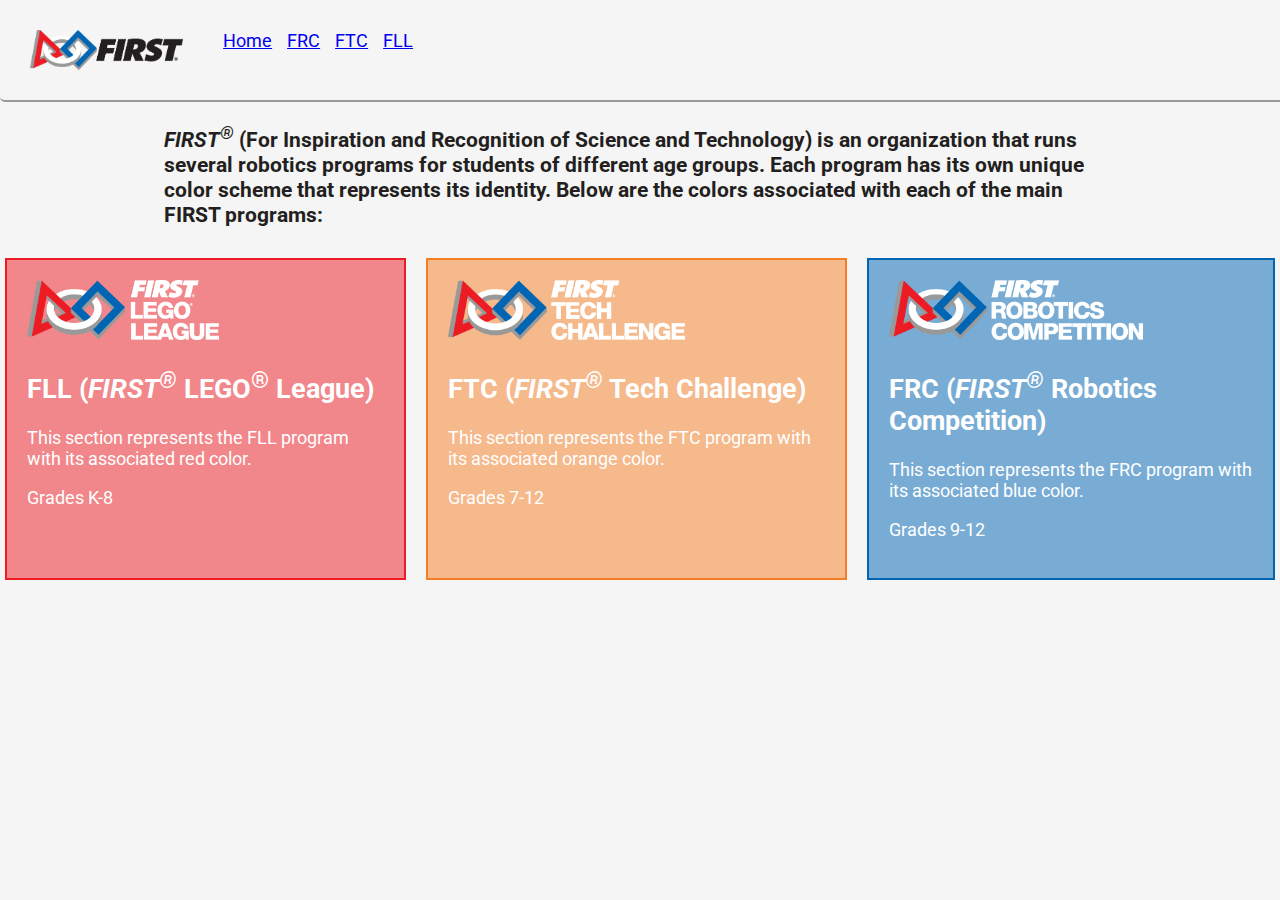
<file: index.html>
<!DOCTYPE html>
<html lang="en">
    <head>
        <meta charset="UTF-8">
        <meta http-equiv="X-UA-Compatible" content="IE=edge">
        <meta name="viewport" content="width=device-width, initial-scale=1.0">
        <link rel="stylesheet" href="./css/main.css">
        <link rel="stylesheet" href="./css/tables.css">
        <link rel="icon" type="image/png" height="96" width="96" href="./img/fav/favicon-96x96.png">
        <title>FIRST Programs</title>
    </head>
    <body>
        <header class="header">
            <img src="./img/first/Horizontal/RGB/FIRST_Horz_RGB.png" alt="FIRST Logo" class="header-logo">
            <nav>
                <ul class="nav-links" style="display: inline-flex; padding: 10px; margin:10px; height:40px; list-style-type: none; gap: 15px;">
                    <li><a href="index.html">Home</a></li>
                    <li><a href="./frc.html">FRC</a></li>
                    <li><a href="./ftc.html">FTC</a></li>
                    <li><a href="./fll.html">FLL</a></li>
                </ul>
            </nav>
        </header>
        <main class="container">
            <article style="width: 75%; justify-content: center; margin: auto;">
                <h3> <i>FIRST<sup>&reg</sup></i> (For Inspiration and Recognition of Science and Technology) is an organization that runs several robotics programs for students of different age groups. Each program has its own unique color scheme that represents its identity. Below are the colors associated with each of the main FIRST programs:</h3>
            </article>
            <section style="display: inline-flex; margin:auto; width: 100%; justify-content: center; gap: 20px;">
                <section class="shade-fll border-fll" style="padding: 20px; margin-top: 10px;">
                    <img height="60px" src="./img/fll/FIRSTLEGOLeague-IconHorizontal/FIRSTLego_iconHorz_RGB_reverse.png" alt="FLL Logo">
                    <h2>FLL (<i>FIRST<sup>&reg</sup></i> LEGO<sup>&reg</sup> League)</h2>
                    <p>This section represents the FLL program with its associated red color.</p>
                    <p>Grades K-8</p>
                </section>                
                <section class="shade-ftc border-ftc" style="padding: 20px; margin-top: 10px;">
                    <img height="60px" src="./img/ftc/FIRSTTechChallenge-IconHorizontal/FIRSTTech_iconHorz_RGB_reverse.png" alt="FTC Logo">
                    <h2>FTC (<i>FIRST<sup>&reg</sup></i> Tech Challenge)</h2>
                    <p>This section represents the FTC program with its associated orange color.</p>
                    <p>Grades 7-12</p>
                </section>
                <section class="shade-frc border-frc" style="padding: 20px; margin-top: 10px;">
                        <img height="60px" src="./img/frc/firstroboticscompetition-logo-all-formats/FIRSTRoboticsCompetition-IconHorizontal/FIRSTRobotics_iconHorz_RGB_reverse.png">
                        <h2>FRC (<i>FIRST<sup>&reg</sup></i> Robotics Competition)</h2>
                        <p>This section represents the FRC program with its associated blue color.</p>
                        <p>Grades 9-12</p>
                </section>
            </section>
        </main>
    </body>
</html>
</file>
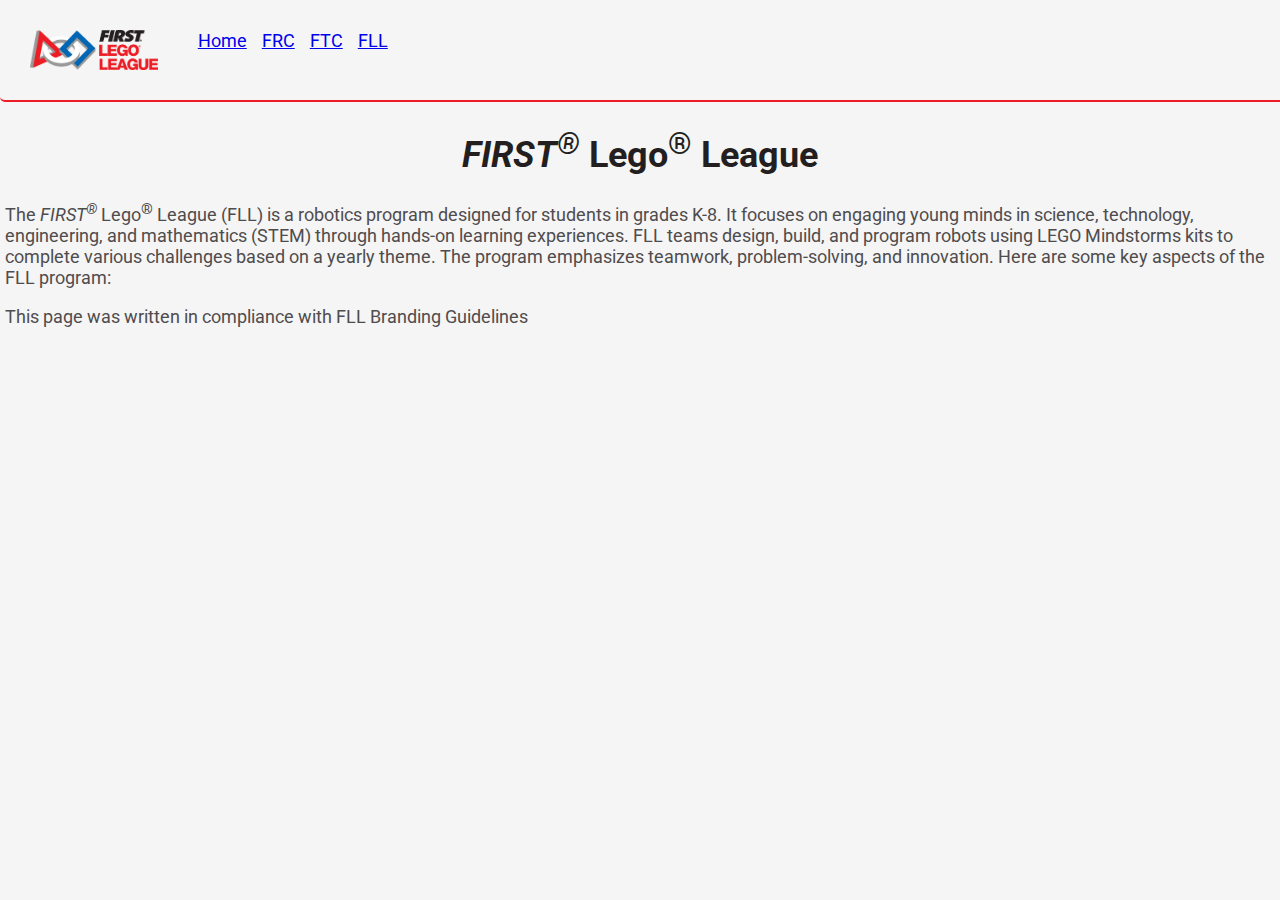
<file: fll.html>
<!DOCTYPE html>
<html lang="en">
    <head>
        <meta charset="UTF-8">
        <meta http-equiv="X-UA-Compatible" content="IE=edge">
        <meta name="viewport" content="width=device-width, initial-scale=1.0">
        <link rel="stylesheet" href="./css/main.css">
        <link rel="icon" type="image/png" height="516" width="309" href="./img/first/SeparateElements/Icon/TM/RGB/FIRSTicon_RGB_withTM.png">
        <title>FIRST Lego League</title>
    </head>

    <body>
        <header class="header border-fll">
            <img src="./img/fll/FIRSTLEGOLeague-IconHorizontal/FIRSTLego_iconHorz_RGB.png" alt="FIRST Logo" class="header-logo">
            <nav>
                <ul class="nav-links" style="display: inline-flex; padding: 10px; margin:10px; height:40px; list-style-type: none; gap: 15px;">
                    <li><a href="index.html">Home</a></li>
                    <li><a href="./frc.html">FRC</a></li>
                    <li><a href="./ftc.html">FTC</a></li>
                    <li><a href="./fll.html">FLL</a></li>
                </ul>
            </nav>
        </header>
    <main>
        <h1 style="text-align: center;"><i>FIRST<sup>&reg</sup></i> Lego<sup>&reg</sup> League</h1>
        <p>The <i>FIRST<sup>&reg</sup></i> Lego<sup>&reg</sup> League (FLL) is a robotics program designed for students in grades K-8. It focuses on engaging young minds in science, technology, engineering, and mathematics (STEM) through hands-on learning experiences. FLL teams design, build, and program robots using LEGO Mindstorms kits to complete various challenges based on a yearly theme. The program emphasizes teamwork, problem-solving, and innovation. Here are some key aspects of the FLL program:</p>
        <p>This page was written in compliance with FLL Branding Guidelines</p>
    </main>
    </body>
</html>
</file>
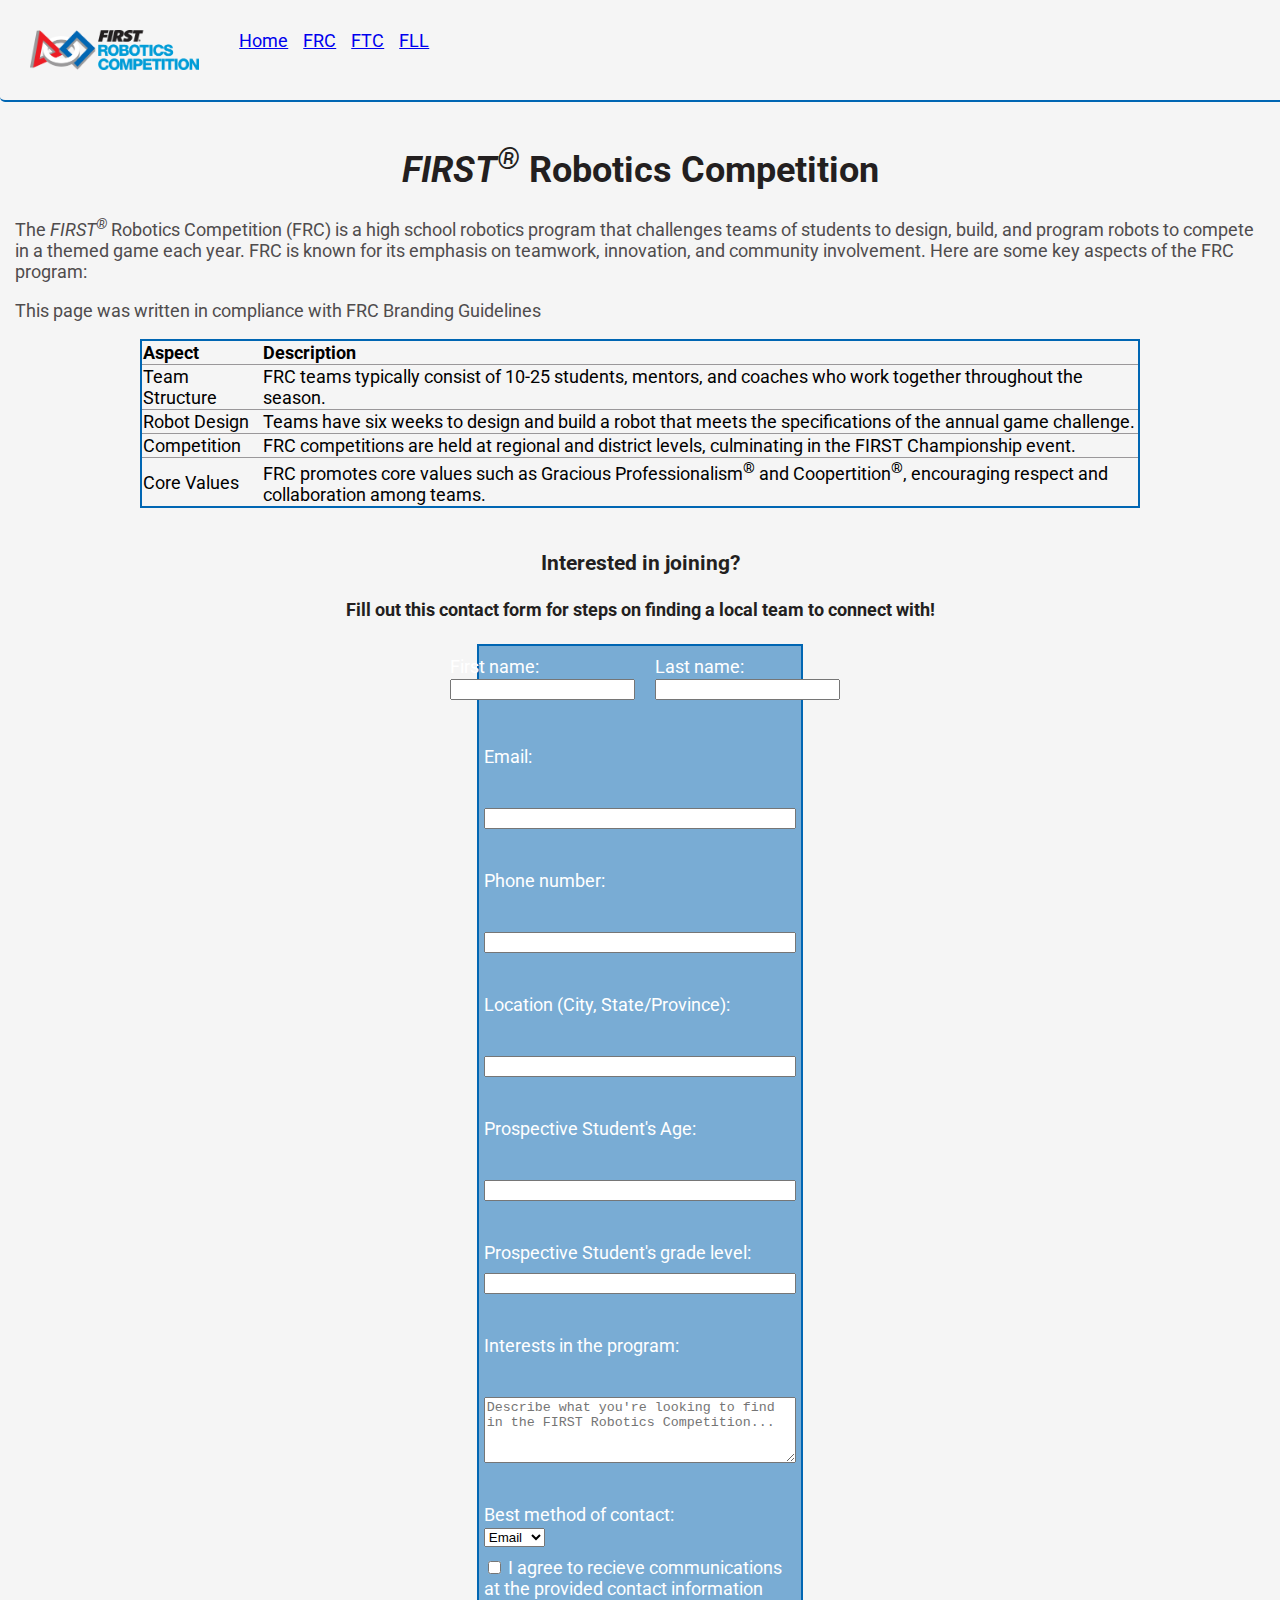
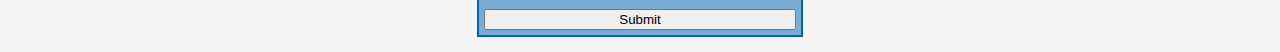
<file: frc.html>
<!DOCTYPE html>
<html lang="en">
    <head>
        <meta charset="UTF-8">
        <meta http-equiv="X-UA-Compatible" content="IE=edge">
        <meta name="viewport" content="width=device-width, initial-scale=1.0">
        <link rel="stylesheet" href="./css/styles.css">
        <link rel="stylesheet" href="./css/tables.css">
        <link rel="icon" type="image/png" height="96" width="96" href="./img/fav/favicon-96x96.png">
        <title>FIRST Robotics Competition</title>
    </head>

    <body>
        <header class="header border-frc">
            <img src="./img/frc/firstroboticscompetition-logo-all-formats/FIRSTRoboticsCompetition-IconHorizontal/FIRSTRobotics_iconHorz_RGB.png" alt="FIRST Logo" class="header-logo">
            <nav>
                <ul class="nav-links" style="display: inline-flex; padding: 10px; margin:10px; height:40px; list-style-type: none; gap: 15px;">
                    <li><a href="index.html">Home</a></li>
                    <li><a href="./frc.html">FRC</a></li>
                    <li><a href="./ftc.html">FTC</a></li>
                    <li><a href="./fll.html">FLL</a></li>
                </ul>
            </nav>
        </header>
        <main>
            <h1 style="text-align: center;"><i>FIRST<sup>&reg</sup></i> Robotics Competition</h1>
            <p>The <i>FIRST<sup>&reg</sup></i> Robotics Competition (FRC) is a high school robotics program that challenges teams of students to design, build, and program robots to compete in a themed game each year. FRC is known for its emphasis on teamwork, innovation, and community involvement. Here are some key aspects of the FRC program:</p>
            <p>This page was written in compliance with FRC Branding Guidelines</p>
            <table class="border-frc " >
                <tr class="border-gray">
                    <th>Aspect</th>
                    <th>Description</th>
                </tr>
                <tr class="border-gray">
                    <td>Team Structure</td>
                    <td>FRC teams typically consist of 10-25 students, mentors, and coaches who work together throughout the season.</td>
                </tr>
                <tr class="border-gray">
                    <td>Robot Design</td>
                    <td>Teams have six weeks to design and build a robot that meets the specifications of the annual game challenge.</td>
                </tr>
                <tr class="border-gray">
                    <td>Competition</td>
                    <td>FRC competitions are held at regional and district levels, culminating in the FIRST Championship event.</td>
                </tr>
                <tr class="border-gray">
                    <td>Core Values</td>
                    <td>FRC promotes core values such as Gracious Professionalism<sup>&reg</sup> and Coopertition<sup>&reg</sup>, encouraging respect and collaboration among teams.</td>
                </tr>
            </table>
            <br>
            <h3 style="text-align:center;">Interested in joining?</h3>
            <h4 style="text-align: center;">Fill out this contact form for steps on finding a local team to connect with!</h4>
            <form class="shade-frc border-frc" style="width: 25%; padding: 5px; margin: auto; ">
                <div style="display: flex; flex-direction: column; gap: 10px; width: 100%; margin: auto; justify-content: center;">
                    <div style="display:flex; flex-direction: row;  gap: 20px; width: 100%; justify-content:center; align-content:center; margin:auto; padding: 5px;">
                        <div>
                            <label for="fname">First name:</label><br>
                            <input style="" type="text" id="fname" name="fname" required><br>
                        </div>
                        <div>
                            <label for="lname">Last name:</label><br>
                            <input style="" type="text" id="lname" name="lname" required><br>
                        </div>
                    </div>
                    <br>
                    <label for="email">Email:</label><br>
                    <input type="email" id="email" name="email" required><br>
                    <label for="phone">Phone number:</label><br>
                    <input type="tel" id="phone" name="phone"><br>
                    <label for="location">Location (City, State/Province):</label><br>
                    <input type="text" id="location" name="location" required><br>
                    <label for="age">Prospective Student's Age:</label><br>
                    <input type="number" id="age" name="age" min="13" max="19" required><br>
                    <label for="gradeLevel">Prospective Student's grade level:</label>
                    <input type="number" id="gradeLevel" name="gradeLevel" min="9" max="12" required><br>
                    <label for="experience">Interests in the program:</label><br>
                    <textarea id="experience" name="experience" rows="4" cols="50" placeholder="Describe what you're looking to find in the FIRST Robotics Competition..."></textarea><br>
                    <div>
                        <label for="bestContact">Best method of contact:</label><br>
                        <select id="bestContact" name="bestContact" required>
                            <option value="email">Email</option>
                            <option value="phone">Phone</option>
                        </select><br>
                    </div>
                    <div>
                        <input type="checkbox" id="acceptTerms" name="acceptTerms" value="yes" required>
                        <label for="acceptTerms"> I agree to recieve communications at the provided contact information</label><br>
                    </div>
                    <input type="submit" value="Submit">
                </div>
            </form>
        </main>
    </body>
</html>
</file>
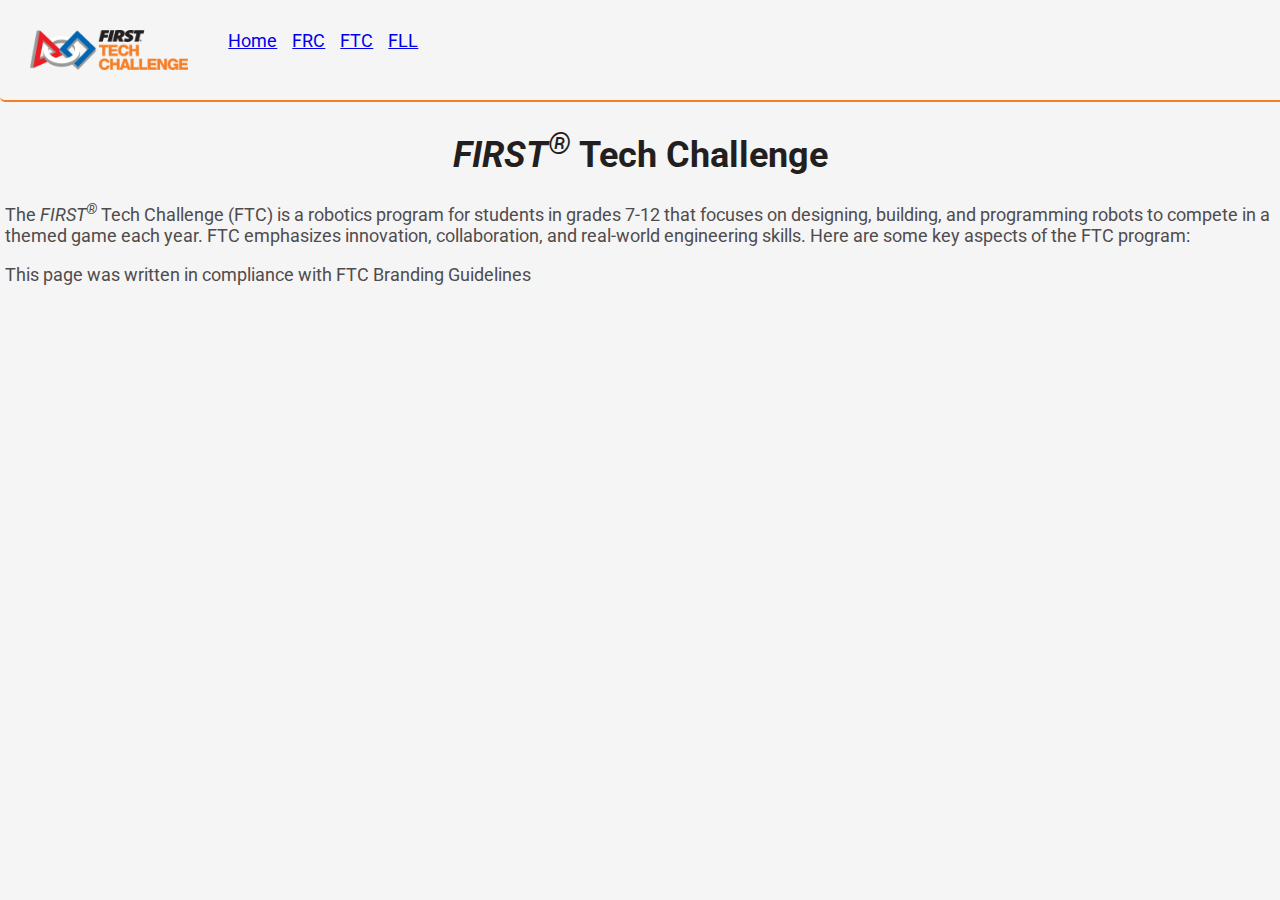
<file: ftc.html>
<!DOCTYPE html>
<html lang="en">
    <head>
        <meta charset="UTF-8">
        <meta http-equiv="X-UA-Compatible" content="IE=edge">
        <meta name="viewport" content="width=device-width, initial-scale=1.0">
        <link rel="stylesheet" href="./css/main.css">
        <link rel="stylesheet" href="./css/tables.css">
        <link rel="icon" type="image/png" height="96" width="96" href="./img/fav/favicon-96x96.png">
        <title>FIRST Tech Challenge</title>
    </head>

    <body>
        <header class="header border-ftc">
            <img src="./img/ftc/FIRSTTechChallenge-IconHorizontal/FIRSTTech_iconHorz_RGB.png" alt="FIRST Logo" class="header-logo">
            <nav>
                <ul class="nav-links" style="display: inline-flex; padding: 10px; margin:10px; height:40px; list-style-type: none; gap: 15px;">
                    <li><a href="index.html">Home</a></li>
                    <li><a href="./frc.html">FRC</a></li>
                    <li><a href="./ftc.html">FTC</a></li>
                    <li><a href="./fll.html">FLL</a></li>
                </ul>
            </nav>
        </header>
        <main>
            <h1 style="text-align: center;"><i>FIRST<sup>&reg</sup></i> Tech Challenge</h1>
            <p>The <i>FIRST<sup>&reg</sup></i> Tech Challenge (FTC) is a robotics program for students in grades 7-12 that focuses on designing, building, and programming robots to compete in a themed game each year. FTC emphasizes innovation, collaboration, and real-world engineering skills. Here are some key aspects of the FTC program:</p>
            <p>This page was written in compliance with FTC Branding Guidelines</p>
    </body>
</html>
</file>
<file: css/main.css>
/* FIRST Approved Font */
@import url('https://fonts.googleapis.com/css2?family=Inter:ital,opsz,wght@0,14..32,100..900;1,14..32,100..900&family=Roboto:ital,wght@0,100..900;1,100..900&display=swap');

/* General Styling */
body {
   font-family: 'Roboto', 'Arial';
   overflow-x: hidden;
    margin: 0;
    padding: 0; 
    color: #4F4C4D;
    font-size: large;
    background-color: #F5F5F5;
}
main {
    margin: 5px;
}
.header {
    display: inline-flex;
    width: 100%;
    padding: 10px;
    margin-left: 0px;
    .header-logo {
        height: 40px;
        padding: 10px;
        margin: 10px;
    }
}
/* !General Styling */

/* Typography */
h1, h2, h3, h4, h5, h6 {
    font-weight: bolder;
    color: #231f20;
}

/* !Typography */

/* Each FIRST Robotics Program has an associated program color */
.bg-frc { 
    /* FRC Blue */
    background-color: #0066b3;
    color:white!important;
    h1, h2, h3, h4, h5, h6 {
        color: white!important;
    }
}
.header {
    border-left: none!important;
    border-top: none!important;
    border-right: none!important;
    border-bottom: 2px solid #9A989A;
    border-bottom-left-radius: 5px;
    border-bottom-right-radius: 5px;
    &.border-frc {
        border-bottom: 2px solid #0066b3;
    }
    &.border-ftc {
        border-bottom: 2px solid #F57E25;
    }
    &.border-fll {
        border-bottom: 2px solid #ED1C24;
    }
}
.border-frc {
    border: 2px solid #0066b3;
}
.shade-frc {
    background-color: rgba(0, 101, 179, 0.507);
    color:white!important;
    h1, h2, h3, h4, h5, h6 {
        color: white!important;
    }
}

.bg-ftc {
    /* FTC Orange */
    background-color: #F57E25;
    color:white!important;
    h1, h2, h3, h4, h5, h6 {
        color: white!important;
    }
}
.border-ftc {
    border: 2px solid #F57E25;
}
.shade-ftc {
    background-color: rgba(245, 126, 37,.507);
    color:white!important;
    h1, h2, h3, h4, h5, h6 {
        color: white!important;
    }
}

.bg-fll {
    /* FLL Red */
    background-color: #ED1C24;
    color: white!important;
    h1, h2, h3, h4, h5, h6 {
        color: white!important;
    }
}
.border-fll {
    border: 2px solid #ED1C24;
}
.shade-fll {
    background-color: rgba(237, 28, 36,.507);
    color:white!important;
    h1, h2, h3, h4, h5, h6 {
        color: white!important;
    }
}

.bg-gray {
    /* FIRST Approved Gray */
    background-color: #9A989A;
    color:white!important;
    h1, h2, h3, h4, h5, h6 {
        color: white!important;
    }
}
</file>
<file: css/tables.css>
table {
    width: 80%; 
    margin: auto; 
    text-align: left; 
    border-collapse: collapse; 
    color: black;
}

table .border-gray {
    border: 1px solid #9A989A;
}
</file>
<file: css/styles.css>
/* FIRST Approved Font */
@import url('https://fonts.googleapis.com/css2?family=Inter:ital,opsz,wght@0,14..32,100..900;1,14..32,100..900&family=Roboto:ital,wght@0,100..900;1,100..900&display=swap');

/* General Styling */
body {
   font-family: 'Roboto', 'Arial';
   overflow-x: hidden;
    margin: 0;
    padding: 0; 
    color: #4F4C4D;
    font-size: large;
    background-color: #F5F5F5;
}
main {
    margin: 5px;
    padding: 10px;
}
.header {
    display: inline-flex;
    width: 100%;
    padding: 10px;
    margin-left: 0px;
    .header-logo {
        height: 40px;
        padding: 10px;
        margin: 10px;
    }
}
/* !General Styling */

/* Typography */
h1, h2, h3, h4, h5, h6 {
    font-weight: bolder;
    color: #231f20;
}

/* !Typography */

/* Each FIRST Robotics Program has an associated program color */
.bg-frc { 
    /* FRC Blue */
    background-color: #0066b3;
    color:white!important;
    h1, h2, h3, h4, h5, h6 {
        color: white!important;
    }
}
.header {
    border-left: none!important;
    border-top: none!important;
    border-right: none!important;
    border-bottom: 2px solid #9A989A;
    border-bottom-left-radius: 5px;
    border-bottom-right-radius: 5px;
    &.border-frc {
        border-bottom: 2px solid #0066b3;
    }
    &.border-ftc {
        border-bottom: 2px solid #F57E25;
    }
    &.border-fll {
        border-bottom: 2px solid #ED1C24;
    }
}
.border-frc {
    border: 2px solid #0066b3;
}
.shade-frc {
    background-color: rgba(0, 101, 179, 0.507);
    color:white!important;
    h1, h2, h3, h4, h5, h6 {
        color: white!important;
    }
}

.bg-ftc {
    /* FTC Orange */
    background-color: #F57E25;
    color:white!important;
    h1, h2, h3, h4, h5, h6 {
        color: white!important;
    }
}
.border-ftc {
    border: 2px solid #F57E25;
}
.shade-ftc {
    background-color: rgba(245, 126, 37,.507);
    color:white!important;
    h1, h2, h3, h4, h5, h6 {
        color: white!important;
    }
}

.bg-fll {
    /* FLL Red */
    background-color: #ED1C24;
    color: white!important;
    h1, h2, h3, h4, h5, h6 {
        color: white!important;
    }
}
.border-fll {
    border: 2px solid #ED1C24;
}
.shade-fll {
    background-color: rgba(237, 28, 36,.507);
    color:white!important;
    h1, h2, h3, h4, h5, h6 {
        color: white!important;
    }
}

.border-gray {
    border: 2px solid #9A989A;

}


.bg-gray {
    /* FIRST Approved Gray */
    background-color: #9A989A;
    color:white!important;
    h1, h2, h3, h4, h5, h6 {
        color: white!important;
    }
}
</file>
